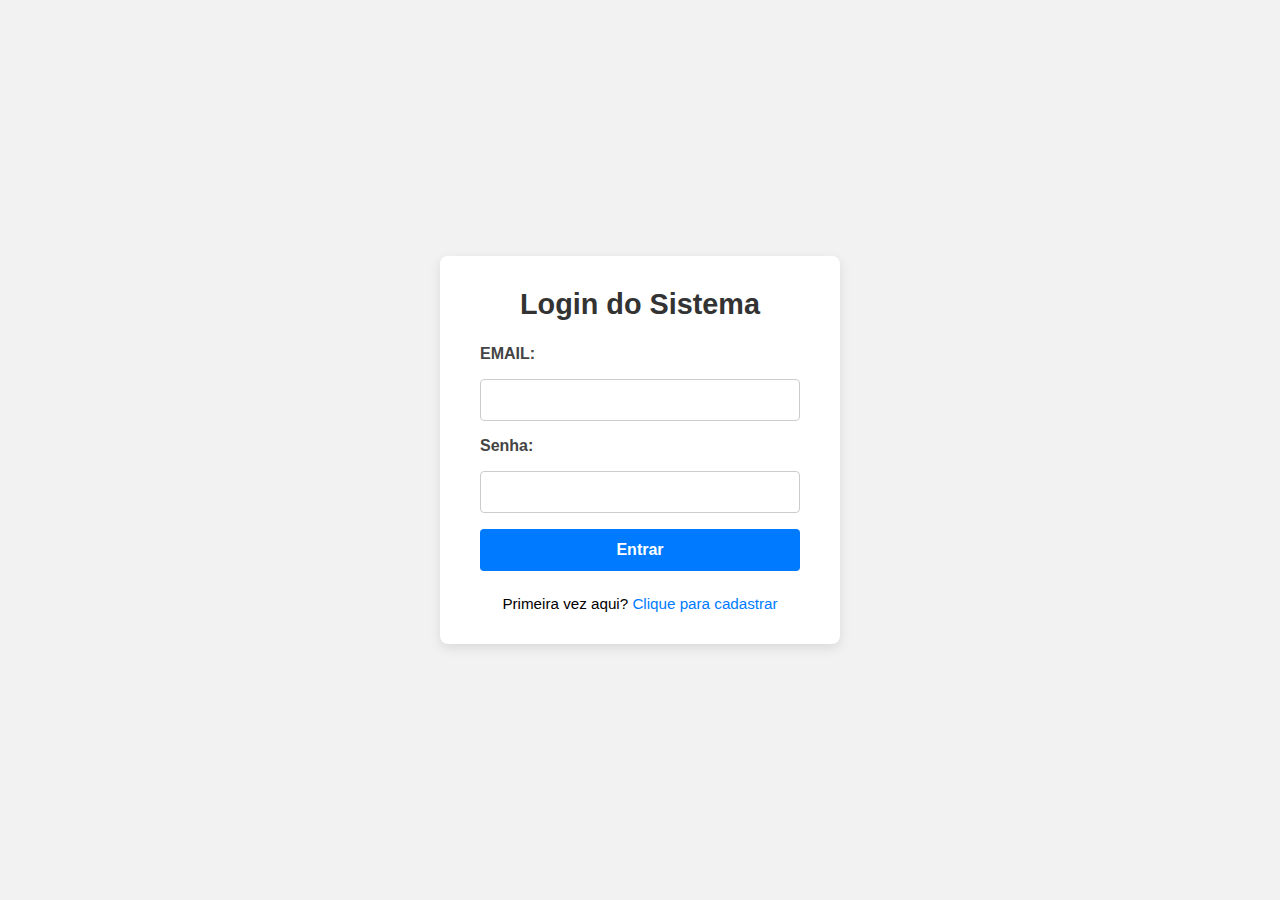
<file: index.html>
<!DOCTYPE html>
<html lang="pt-BR">
<head>
  <meta charset="UTF-8" />
  <meta name="viewport" content="width=device-width, initial-scale=1.0" />
  <title>Login - Cantina</title>
  <link rel="stylesheet" href="css/login.css" />
</head>
<body class="login-page">
  <main class="login-container">
    <h1>Login do Sistema</h1>
    
    <form id="login-form">
         
      <label for="text">EMAIL:</label>
    <input type="email" id="email" pattern=".+@example\.com" size="30" required />
      <label for="senha">Senha:</label>
      <input type="password" id="senha" required />

      <button type="submit">Entrar</button>
    </form>

    <p>Primeira vez aqui? <a href="cadastro.html" id="cadastrar-btn">Clique para cadastrar</a></p>
  </main>

  <script src="js/login.js"></script>
</body>
</html>
</file>
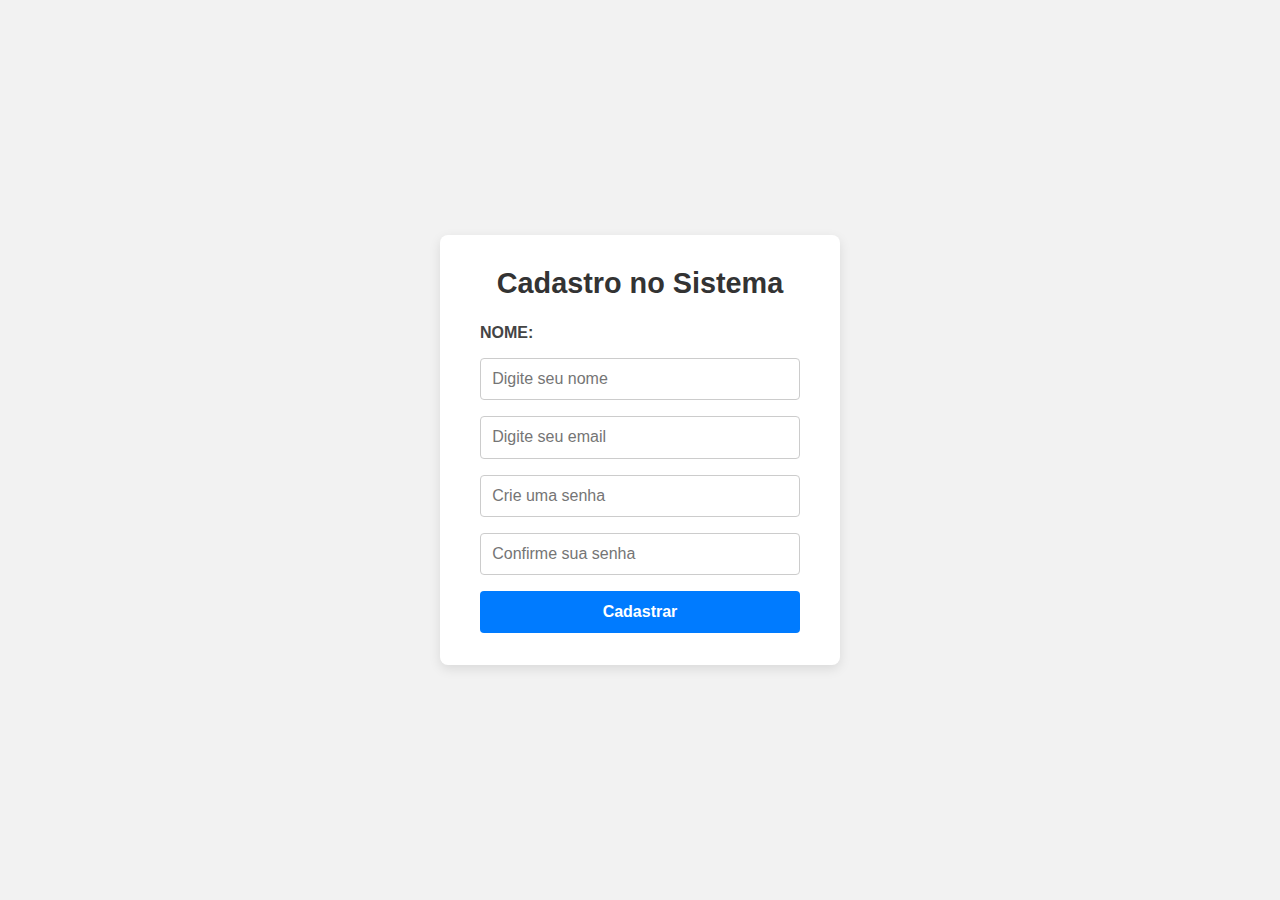
<file: cadastro.html>
<!DOCTYPE html>
<html lang="pt-BR">
<head>
  <meta charset="UTF-8" />
  <meta name="viewport" content="width=device-width, initial-scale=1.0" />
  <title>Cadastro - Cantina</title>
  <link rel="stylesheet" href="css/login.css" />
</head>
<body class="login-page">
  <main class="login-container">
    <h1>Cadastro no Sistema</h1>
    
  <form id="cadastro-form">
    <label for="text">NOME:</label>
       <input type="text" placeholder="Digite seu nome"id="nome" name="nome"/>
 <input type="email" id="email" size="30" placeholder="Digite seu email" required />
  <input type="password" id="senha-cadastro" placeholder="Crie uma senha" required>
  <input type="password" id="confirmar-senha" placeholder="Confirme sua senha" required>
  <button type="submit">Cadastrar</button>
</form>
  </main>
  <script src="js/cadastro.js"></script>
</body>
</html>
</file>
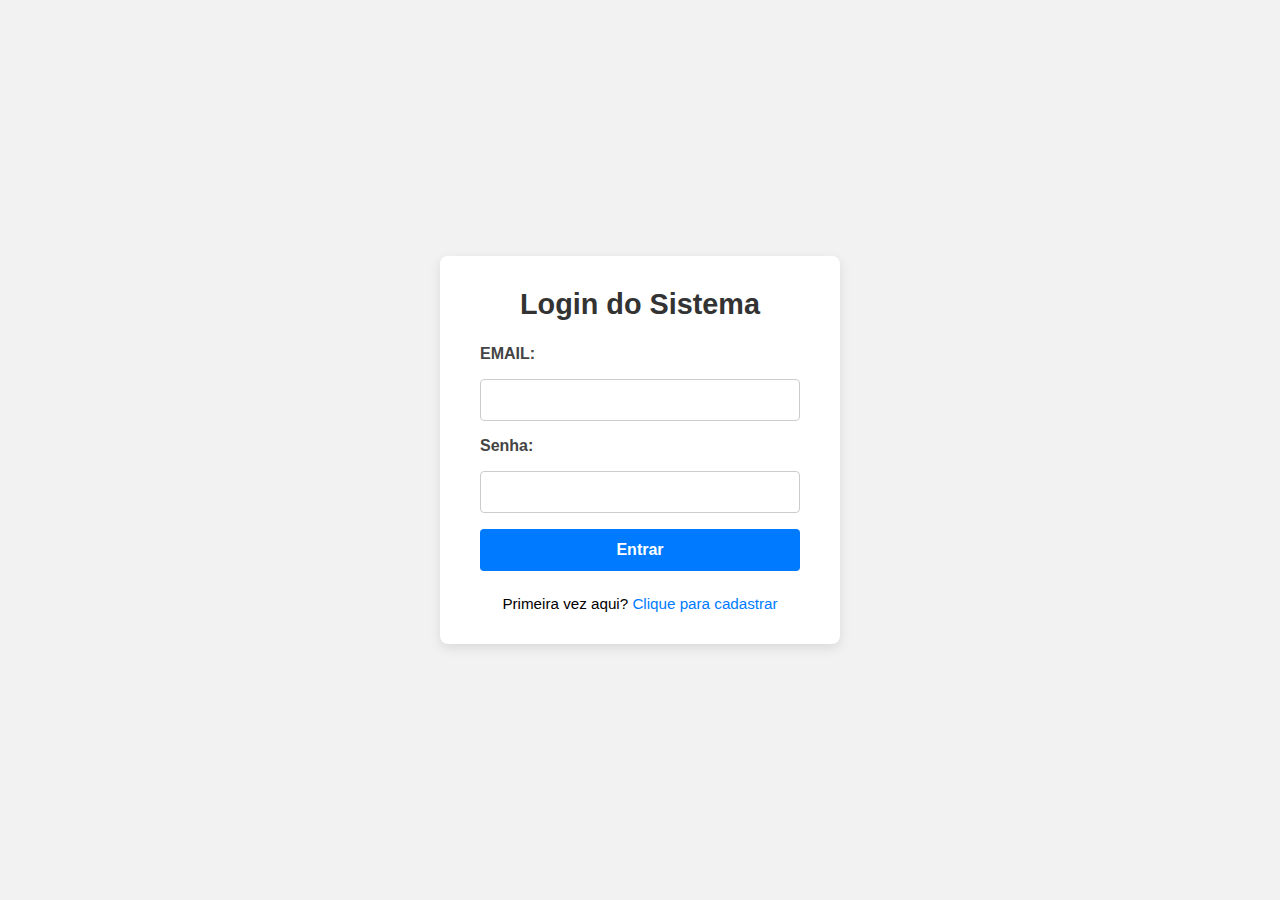
<file: dashboard.html>
<!DOCTYPE html>
<html lang="pt-BR">

<head>
  <meta charset="UTF-8" />
  <meta name="viewport" content="width=device-width, initial-scale=1.0" />
  <title>Dashboard - Cardápio</title>
  <link rel="stylesheet" href="css/styles.css" />
</head>

<body class="dashboard-page">
  <header>
    <h1>Cardápio da Semana</h1>
    <button id="logout-btn">Sair</button>
  </header>

  <main class="dashboard">
    <!-- Lista de refeições cadastradas -->
    <section id="cardapio-lista">
      <h2>Refeições Cadastradas</h2>
      <div id="lista-de-refeicoes">
        <!-- Aqui, cada refeição será listada com opções de alterar e excluir -->
      </div>
    </section>

    <!-- Formulário para inserir nova refeição -->
    <section id="form-refeicao">
      <h2>Nova Refeição</h2>
      <form id="refeicao-form">
        <div id="campo-id" style="display: none;">
          <label for="id-refeicao-editando">ID da Refeição:</label>
          <input type="text" id="id-refeicao-editando" readonly />
        </div>


        <label for="dia">Data:</label>
        <input type="date" id="dia" name="dia" required />

        <label for="turno">Turno:</label>
        <select id="turno" name="turno" required>
          <option value="">Selecione o turno</option>
          <option value="Manhã">Manhã</option>
          <option value="Tarde">Tarde</option>
          <option value="Noite">Noite</option>
        </select>

        <label for="principal">Prato Principal:</label>
        <input type="text" id="principal" name="principal" required />

        <label for="sobremesa">Sobremesa:</label>
        <input type="text" id="sobremesa" name="sobremesa" required />

        <label for="bebida">Bebida:</label>
        <input type="text" id="bebida" name="bebida" required />

        <label for="img">Imagem do Prato:</label>
        <input type="file" id="img" name="img" accept="image/*" />
        <input type="hidden" id="img-url" name="img-url" />

        <button type="submit">Salvar</button>
      </form>
    </section>



  </main>

  <script src="js/dashboard.js"></script>
</body>

</html>
</file>
<file: css/login.css>
/* Reset básico */
* {
    margin: 0;
    padding: 0;
    box-sizing: border-box;
  }
  
  body.login-page {
    font-family: Arial, sans-serif;
    background: #f2f2f2;
    display: flex;
    justify-content: center;
    align-items: center;
    height: 100vh;
  }
  
  .login-container {
    background: #ffffff;
    padding: 2rem 2.5rem;
    border-radius: 8px;
    box-shadow: 0 4px 12px rgba(0, 0, 0, 0.1);
    width: 100%;
    max-width: 400px;
    text-align: center;
  }
  
  .login-container h1 {
    margin-bottom: 1.5rem;
    font-size: 1.8rem;
    color: #333;
  }
  
  form {
    display: flex;
    flex-direction: column;
    gap: 1rem;
  }
  
  label {
    text-align: left;
    font-weight: bold;
    color: #444;
  }
  
  input[type="text"],input[type="email"],
  input[type="password"] {
    padding: 0.7rem;
    border: 1px solid #ccc;
    border-radius: 4px;
    font-size: 1rem;
  }
  
  input[type="text"]:invalid {
    border-color: #e74c3c;
  }
  
  button[type="submit"] {
    padding: 0.75rem;
    background-color: #007bff;
    color: #fff;
    border: none;
    border-radius: 4px;
    font-weight: bold;
    font-size: 1rem;
    cursor: pointer;
    transition: background 0.3s ease;
  }
  
  button[type="submit"]:hover {
    background-color: #0056b3;
  }
  
  p {
    margin-top: 1.5rem;
    font-size: 0.95rem;
  }
  
  a#cadastrar-btn {
    color: #007bff;
    text-decoration: none;
  }
  
  a#cadastrar-btn:hover {
    text-decoration: underline;
  }
</file>
<file: css/styles.css>
/* Reset básico */
* {
  margin: 0;
  padding: 0;
  box-sizing: border-box;
}

body {
  font-family: 'Segoe UI', Tahoma, Geneva, Verdana, sans-serif;
  background-color: #f4f6f8;
  color: #333;
  line-height: 1.6;
}

/* Estilo para a Página do Dashboard */
body.dashboard-page {
  display: flex;
  flex-direction: column;
  background-color: #f4f6f8;
  padding: 0;
  min-height: 100vh;
}

header {
  background-color: #2b7a78;
  color: #fff;
  padding: 1rem 2rem;
  display: flex;
  justify-content: space-between;
  align-items: center;
}

header h1 {
  font-size: 1.5rem;
}

#logout-btn {
  background-color: #17252a;
  color: #fff;
  border: none;
  padding: 0.5rem 1rem;
  border-radius: 4px;
  cursor: pointer;
  transition: background 0.3s ease;
}

#logout-btn:hover {
  background-color: #3aafa9;
}

main.dashboard {
  display: flex;
  justify-content: space-between;
  gap: 2rem;
  padding: 2rem;
}

/* Seção para Lista de Refeições */
#cardapio-lista {
  flex: 2;
  background-color: #fff;
  padding: 1.5rem;
  border-radius: 8px;
  box-shadow: 0 1px 3px rgba(0,0,0,0.1);
  width: 100%;
}

#cardapio-lista h2 {
  color: #2b7a78;
  margin-bottom: 1.5rem;
}

#lista-de-refeicoes {
  display: flex;
  flex-direction: column;
  gap: 1rem;
}

.cardapio-item {
  display: flex;
  justify-content: space-between;
  align-items: center;
  background-color: #fff;
  border-radius: 8px;
  padding: 1rem;
  box-shadow: 0 1px 3px rgba(0,0,0,0.1);
}

.cardapio-item img {
  max-width: 100px;
  border-radius: 4px;
}

.cardapio-item button {
  background-color: #fe5f55;
  color: #fff;
  border: none;
  padding: 0.4rem 0.8rem;
  border-radius: 4px;
  cursor: pointer;
  transition: background 0.3s ease;
}

.cardapio-item button:hover {
  background-color: #c94c4c;
}

/* Seção para o Formulário de Nova Refeição */
#form-refeicao {
  flex: 1;
  background-color: #fff;
  padding: 1.5rem;
  border-radius: 8px;
  box-shadow: 0 1px 3px rgba(0,0,0,0.1);
  width: 100%;
}

#form-refeicao h2 {
  margin-bottom: 1rem;
  color: #17252a;
}

form label {
  display: block;
  margin-bottom: 0.25rem;
  font-weight: 600;
}

form select,
form textarea,
form input[type="text"],
form input[type="file"] {
  width: 100%;
  padding: 0.6rem;
  margin-bottom: 1rem;
  border: 1px solid #ccc;
  border-radius: 4px;
}

form button[type="submit"] {
  background-color: #3aafa9;
  color: #fff;
  border: none;
  padding: 0.6rem 1.2rem;
  border-radius: 4px;
  cursor: pointer;
  transition: background 0.3s ease;
}

form button[type="submit"]:hover {
  background-color: #2b7a78;
}
</file>
